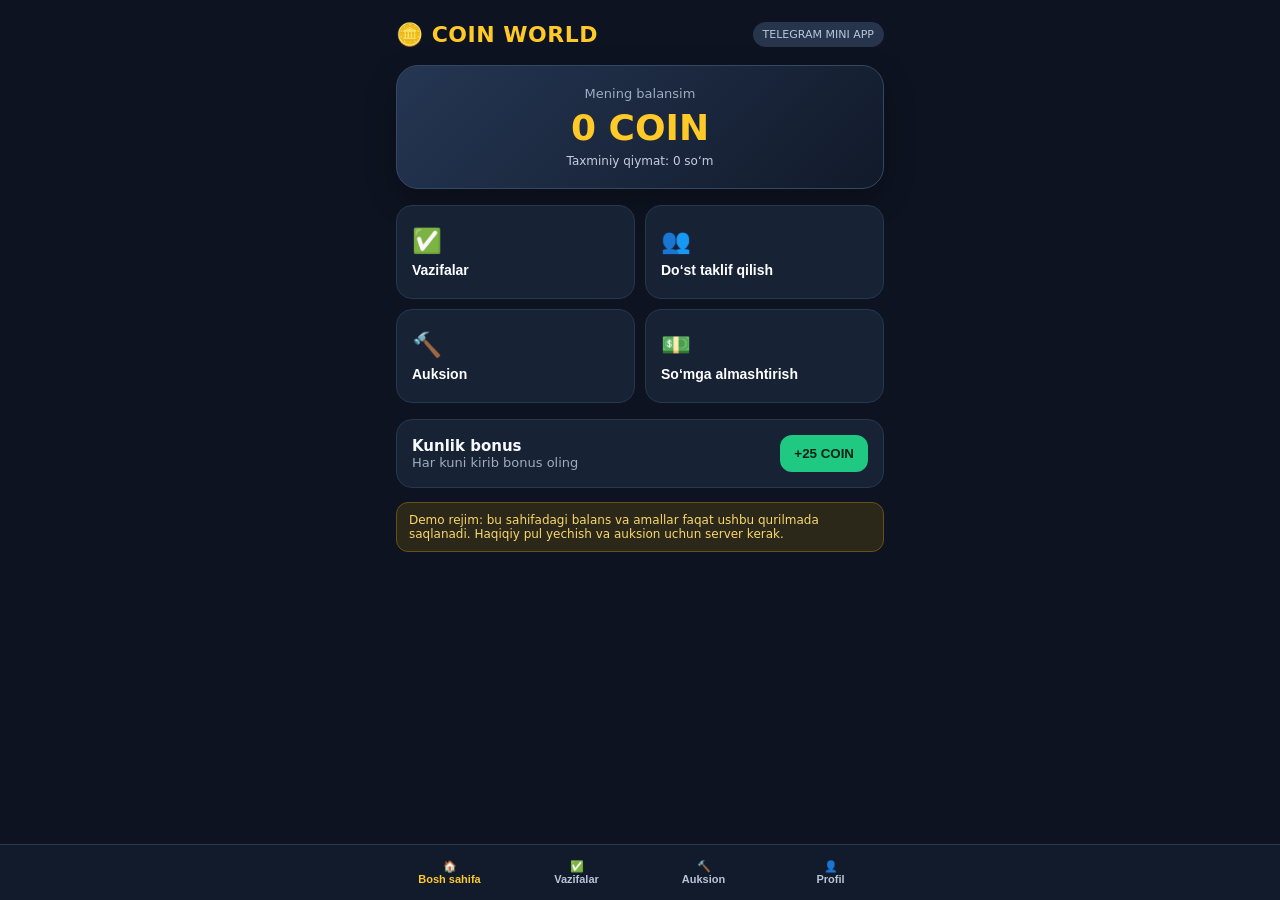
<file: coin_world_mini_app.html>
<!doctype html>
<html lang="uz">
<head>
<meta charset="utf-8">
<meta name="viewport" content="width=device-width, initial-scale=1, maximum-scale=1, user-scalable=no">
<meta name="theme-color" content="#101522">
<title>COIN WORLD</title>
<script src="https://telegram.org/js/telegram-web-app.js"></script>
<style>
:root{--bg:#0d1320;--panel:#172235;--panel2:#202e45;--gold:#ffc928;--muted:#9eacc1;--green:#20c982;--blue:#3988ff}
*{box-sizing:border-box}body{margin:0;background:var(--bg);color:#f7f9fc;font:15px system-ui,-apple-system,Segoe UI,sans-serif}
.app{max-width:520px;margin:auto;min-height:100vh;padding:18px 16px 92px}
header{display:flex;justify-content:space-between;align-items:center;margin:4px 0 18px}
.brand{font-weight:900;font-size:22px;letter-spacing:.5px;color:var(--gold)}.tag{font-size:11px;color:#b9c7da;background:#26354c;padding:6px 10px;border-radius:20px}
.hero{background:linear-gradient(135deg,#253653,#111a2a);border:1px solid #344765;border-radius:22px;padding:20px;text-align:center;box-shadow:0 12px 30px #0004}
.small{font-size:13px;color:var(--muted)}.balance{font-size:36px;font-weight:900;color:var(--gold);margin:6px 0}.unit{font-size:12px;color:#c4cede}
.actions{display:grid;grid-template-columns:1fr 1fr;gap:10px;margin:16px 0}
.tile,.card{background:var(--panel);border:1px solid #263750;border-radius:16px;padding:15px}
.tile{min-height:94px;text-align:left;color:white;font-weight:700;font-size:14px;cursor:pointer}.tile span{display:block;font-size:24px;margin-bottom:7px}
h2{font-size:18px;margin:22px 0 10px}.card{margin:10px 0}.row{display:flex;justify-content:space-between;align-items:center;gap:10px}
button{border:0;border-radius:12px;padding:11px 14px;background:var(--gold);color:#1a1a1a;font-weight:800;cursor:pointer}
button.secondary{background:#2a3c58;color:white}button.green{background:var(--green);color:#082217}
button:disabled{opacity:.45;cursor:not-allowed}.muted{color:var(--muted);font-size:13px}
input{width:100%;padding:12px;border-radius:10px;border:1px solid #3b4d67;background:#0f1929;color:white;margin:8px 0}
nav{position:fixed;bottom:0;left:0;right:0;background:#111b2b;border-top:1px solid #2b3b54;display:flex;justify-content:center;z-index:5}
.navinner{max-width:520px;width:100%;display:grid;grid-template-columns:repeat(4,1fr);padding:8px 6px calc(8px + env(safe-area-inset-bottom))}
nav button{background:transparent;color:#b8c5d8;padding:7px 2px;font-size:11px}nav button.active{color:var(--gold)}
.page{display:none}.page.active{display:block}.notice{background:#2b2719;color:#f9d86c;border:1px solid #66511b;padding:10px 12px;border-radius:12px;font-size:12px;margin-top:14px}
.pill{font-size:12px;padding:5px 9px;border-radius:20px;background:#23354d;color:#c6d7ef}
</style>
</head>
<body>
<div class="app">
<header><div class="brand">🪙 COIN WORLD</div><div class="tag">TELEGRAM MINI APP</div></header>

<section id="home" class="page active">
  <div class="hero">
    <div class="small">Mening balansim</div>
    <div class="balance" id="balance">0 COIN</div>
    <div class="unit" id="cashValue">Taxminiy qiymat: 0 so‘m</div>
  </div>
  <div class="actions">
    <button class="tile" onclick="showPage('tasks')"><span>✅</span>Vazifalar</button>
    <button class="tile" onclick="showPage('refer')"><span>👥</span>Do‘st taklif qilish</button>
    <button class="tile" onclick="showPage('auction')"><span>🔨</span>Auksion</button>
    <button class="tile" onclick="showPage('exchange')"><span>💵</span>So‘mga almashtirish</button>
  </div>
  <div class="card row"><div><b>Kunlik bonus</b><div class="muted">Har kuni kirib bonus oling</div></div><button class="green" onclick="dailyBonus()">+25 COIN</button></div>
  <div class="notice">Demo rejim: bu sahifadagi balans va amallar faqat ushbu qurilmada saqlanadi. Haqiqiy pul yechish va auksion uchun server kerak.</div>
</section>

<section id="tasks" class="page">
<h2>✅ Vazifalar</h2>
<div class="card row"><div><b>COIN WORLD kanaliga obuna bo‘ling</b><div class="muted">Mukofot: 50 COIN</div></div><button onclick="completeTask('channel',50,this)">Bajarish</button></div>
<div class="card row"><div><b>Do‘stingizga loyiha haqida ayting</b><div class="muted">Mukofot: 50 COIN</div></div><button onclick="completeTask('share',50,this)">Bajarish</button></div>
<p class="muted">Haqiqiy obuna tekshiruvi bot serveri orqali ulanadi.</p>
</section>

<section id="refer" class="page">
<h2>👥 Referal dasturi</h2>
<div class="card"><div class="small">Taklif havolangiz</div><input id="refLink" readonly value="Telegram bot ulanmaguncha havola yaratilmaydi"><button onclick="copyRef()">Havolani nusxalash</button><p class="muted">Referal bonusi: har bir tasdiqlangan yangi foydalanuvchi uchun 100 COIN (demo).</p></div>
</section>

<section id="auction" class="page">
<h2>🔨 Auksion</h2>
<div class="card"><div class="row"><b>🎁 Sinov sovg‘asi</b><span class="pill">Demo lot</span></div><p class="muted">Boshlang‘ich narx: 500 COIN</p><div class="row"><b>Joriy taklif: <span id="bid">500</span> COIN</b><button onclick="bid()">+50 COIN taklif</button></div><p class="muted">Bu namuna auksion. Haqiqiy savdolar server orqali boshqariladi.</p></div>
</section>

<section id="exchange" class="page">
<h2>💵 So‘mga almashtirish</h2>
<div class="card">
<div class="row"><span class="muted">Admin belgilagan demo kurs</span><span class="pill" id="rateLabel">1000 COIN = 100 so‘m</span></div>
<label for="amount" class="muted">Almashtiriladigan COIN</label><input id="amount" type="number" min="1000" step="1000" value="1000" oninput="calc()">
<div class="row"><b>Hisoblangan summa</b><b id="result" style="color:var(--gold)">100 so‘m</b></div>
<button class="green" style="width:100%;margin-top:12px" onclick="requestExchange()">So‘rov yuborish</button>
<p class="muted">Demo hisob-kitob. Haqiqiy to‘lov va pul yechish tasdiqlangan backend hamda to‘lov tizimini talab qiladi.</p>
</div>
</section>

<section id="profile" class="page">
<h2>👤 Profil</h2><div class="card"><div class="row"><span class="muted">Telegram foydalanuvchisi</span><b id="username">Mehmon</b></div><div class="row" style="margin-top:12px"><span class="muted">Balans</span><b id="profileBalance">0 COIN</b></div></div>
</section>
</div>
<nav><div class="navinner">
<button class="active" data-page="home" onclick="showPage('home')">🏠<br>Bosh sahifa</button>
<button data-page="tasks" onclick="showPage('tasks')">✅<br>Vazifalar</button>
<button data-page="auction" onclick="showPage('auction')">🔨<br>Auksion</button>
<button data-page="profile" onclick="showPage('profile')">👤<br>Profil</button>
</div></nav>
<script>
const tg=window.Telegram?.WebApp; if(tg){tg.ready();tg.expand();try{tg.setHeaderColor('#0d1320');tg.setBackgroundColor('#0d1320')}catch(e){}}
const KEY='cw_demo_state_v1';
let state={balance:0,done:[],lastBonus:'',rate:0.1,bid:500};
try{state={...state,...JSON.parse(localStorage.getItem(KEY)||'{}')}}catch(e){}
function save(){localStorage.setItem(KEY,JSON.stringify(state));render()}
function render(){document.getElementById('balance').textContent=state.balance.toLocaleString('en-US')+' COIN';document.getElementById('profileBalance').textContent=state.balance.toLocaleString('en-US')+' COIN';document.getElementById('cashValue').textContent='Taxminiy qiymat: '+Math.floor(state.balance*state.rate).toLocaleString('en-US')+' so‘m';document.getElementById('rateLabel').textContent='1000 COIN = '+Math.round(1000*state.rate)+' so‘m';document.getElementById('bid').textContent=state.bid.toLocaleString('en-US');calc()}
function showPage(id){document.querySelectorAll('.page').forEach(x=>x.classList.toggle('active',x.id===id));document.querySelectorAll('nav button').forEach(x=>x.classList.toggle('active',x.dataset.page===id))}
function completeTask(id,reward,btn){if(state.done.includes(id)){alert('Bu vazifa avval bajarilgan.');return}state.done.push(id);state.balance+=reward;save();btn.textContent='Bajarildi ✓';btn.disabled=true;alert('Demo: '+reward+' COIN qo‘shildi!')}
function dailyBonus(){let d=new Date().toISOString().slice(0,10);if(state.lastBonus===d){alert('Bugungi bonus olingan.');return}state.lastBonus=d;state.balance+=25;save();alert('25 COIN qo‘shildi!')}
function bid(){if(state.balance<state.bid+50){alert('Taklif berish uchun COIN yetarli emas.');return}state.balance-=state.bid+50;state.bid+=50;save();alert('Demo taklif qabul qilindi.')}
function calc(){let n=Math.max(0,Number(document.getElementById('amount').value)||0);document.getElementById('result').textContent=Math.floor(n*state.rate).toLocaleString('en-US')+' so‘m'}
function requestExchange(){let n=Number(document.getElementById('amount').value)||0;if(n<1000||n>state.balance){alert('Miqdorni tekshiring. Kamida 1000 COIN va balansingizdan oshmasin.');return}alert('Bu demo. Haqiqiy pul yechish so‘rovi server ulanmaguncha yuborilmaydi.')}
function copyRef(){let val=document.getElementById('refLink').value;if(navigator.clipboard){navigator.clipboard.writeText(val).then(()=>alert('Nusxalandi'))}else{alert('Telegram bot ulanmaguncha referal havola tayyor emas.')}}
const user=tg?.initDataUnsafe?.user;if(user){document.getElementById('username').textContent=user.username?'@'+user.username:(user.first_name||'Telegram foydalanuvchisi');document.getElementById('refLink').value='Referal havola server ulangandan keyin yaratiladi'}
render();
</script>
</body>
</html>
</file>
